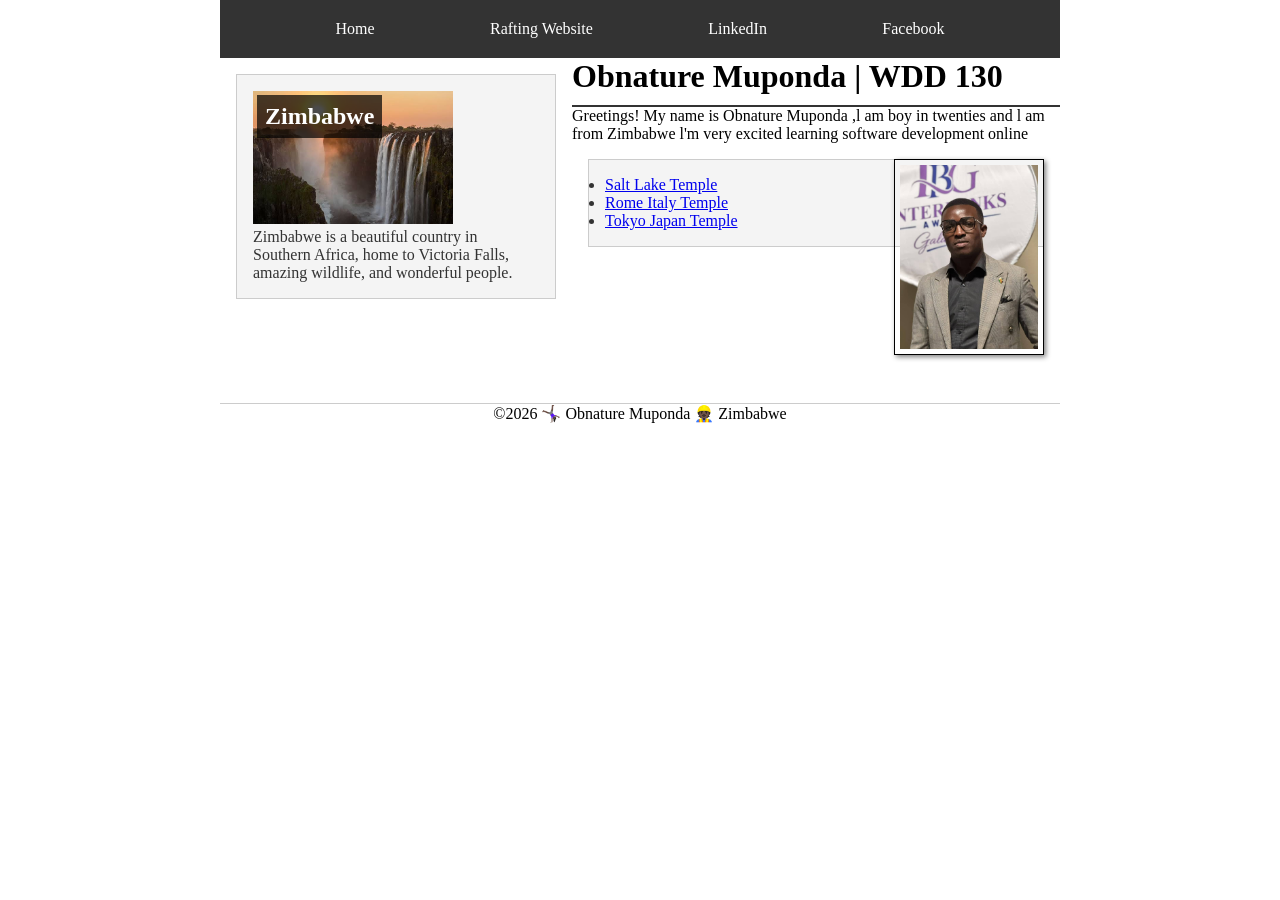
<file: index.html>
<!DOCTYPE html>
<html lang="en-US">

<head>
    <meta charset="UTF-8">
    <meta name="viewport" content="width=device-width, initial-scale=1.0">
    <title>Obnature Muponda | WDD 130</title>
    <link rel="stylesheet" href="styles/styles.css">
</head>

<body>
    <header>
        <nav>
            <a href="#">Home</a>
            <a href="wwr/">Rafting Website</a>
            <a href="https://linkedin.com" target="_blank">LinkedIn</a>
            <a href="https://facebook.com" target="_blank">Facebook</a>
        </nav>
    </header>

    <!-- START OF GRID WRAPPER -->
    <div class="grid">
        <main>
            <h1>Obnature Muponda | WDD 130</h1>
            <p>Greetings! My name is Obnature Muponda ,l am boy in twenties and l am from Zimbabwe l'm very excited learning software development online</p>
            <img src="images/profile.jpeg" alt="Obnature Muponda" width="200">
            <ul class="box">
                <li><a href="https://www.churchofjesuschrist.org/temples/details/salt-lake-temple?lang=eng" target="_blank">Salt Lake Temple</a></li>
                <li><a href="https://www.churchofjesuschrist.org/temples/details/rome-italy-temple?lang=eng" target="_blank">Rome Italy Temple</a></li>
                <li><a href="https://www.churchofjesuschrist.org/temples/details/tokyo-japan-temple?lang=eng" target="_blank">Tokyo Japan Temple</a></li>
            </ul>
        </main>
        <aside class="box">
            <h2>Zimbabwe</h2>
            <img src="images/zimbabwe.jpg" alt="Beautiful scenery in Zimbabwe">
            <p>Zimbabwe is a beautiful country in Southern Africa, home to Victoria Falls, amazing wildlife, and wonderful people.</p>
        </aside>
    </div>
    <!-- END OF GRID WRAPPER -->

    <footer>
        <p>©️2026 🤸🏿‍♀️ Obnature Muponda 👷🏿 Zimbabwe</p>
    </footer>
</body>

</html>
</file>
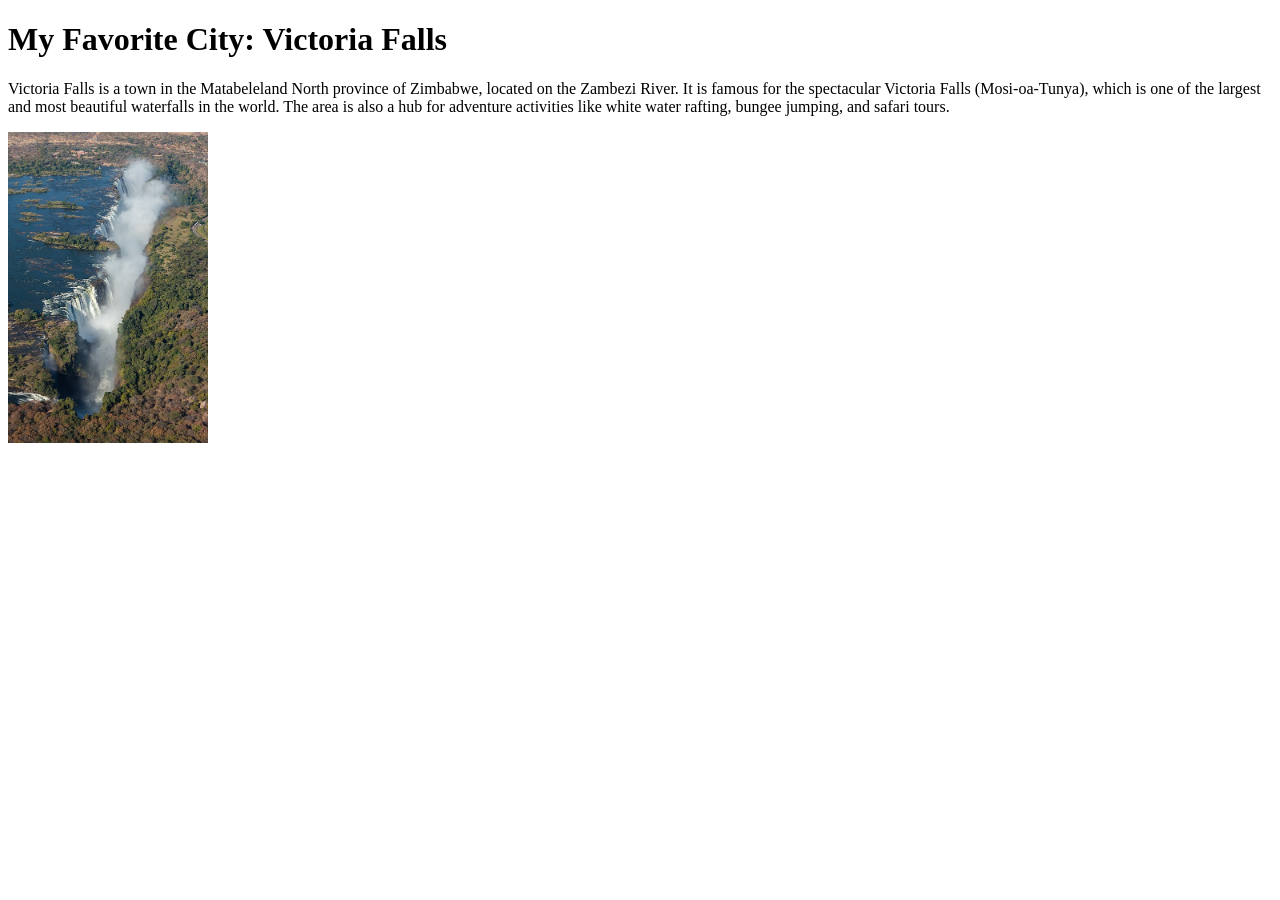
<file: week01/favorite-city.html>
<!DOCTYPE html>
<html lang="en-US">

<head>
    <meta charset="UTF-8">
    <meta name="viewport" content="width=device-width, initial-scale=1.0">
    <title>My Favorite City - Obnature Muponda</title>
</head>

<body>
    <h1>My Favorite City: Victoria Falls</h1>

    <p>Victoria Falls is a town in the Matabeleland North province of Zimbabwe, located on the Zambezi River. It is famous for the spectacular Victoria Falls (Mosi-oa-Tunya), which is one of the largest and most beautiful waterfalls in the world. The area is also a hub for adventure activities like white water rafting, bungee jumping, and safari tours.</p>

    <!-- Replace 'victoria-falls.jpg' with the actual name of your image file -->
    <img src="images/victoria-falls.jpg" alt="Victoria Falls, Zimbabwe" width="200">
</body>

</html>
</file>
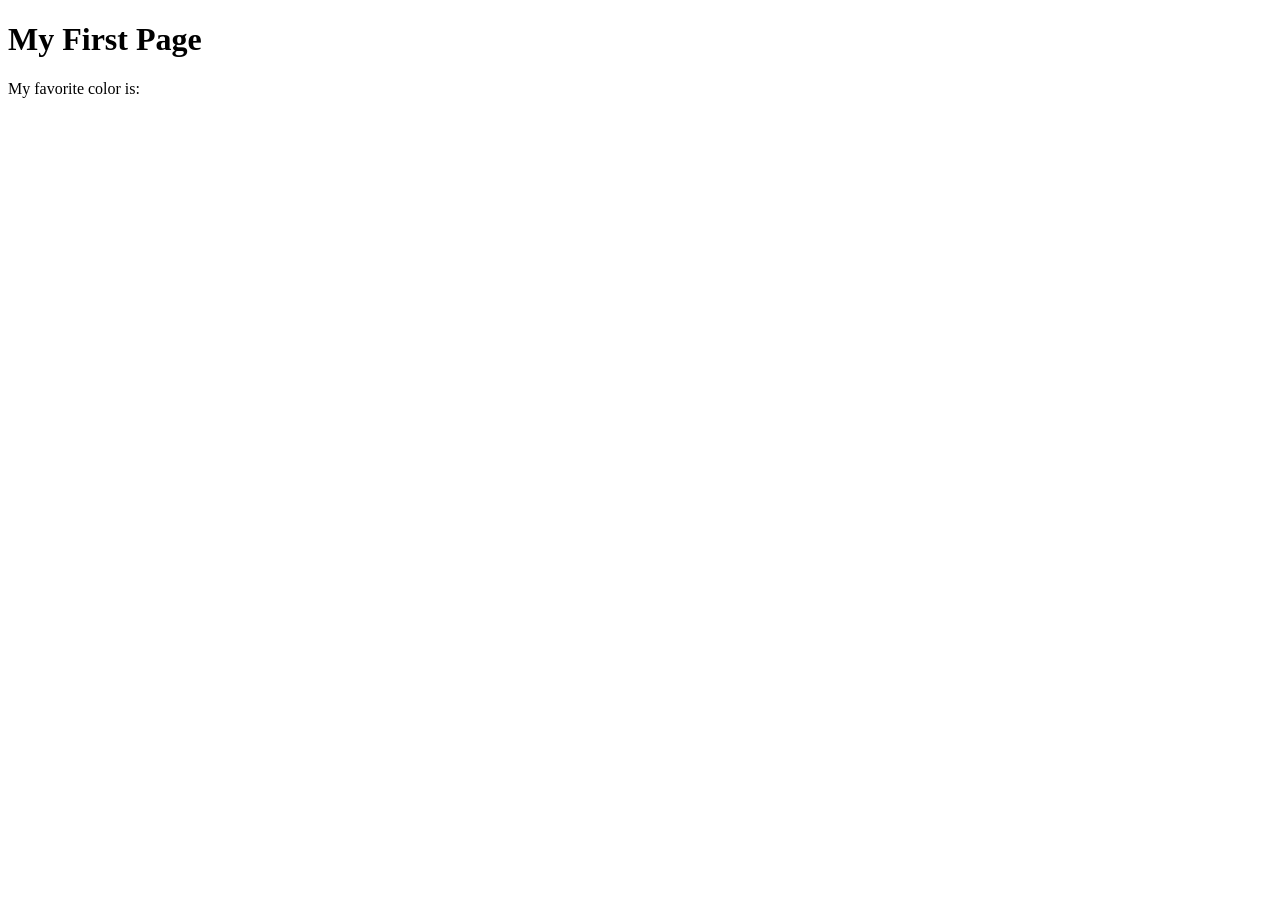
<file: week01/first-page.html>
<!DOCTYPE html>
<html lang="en">

<head>
    <meta charset="UTF-8">
    <meta name="viewport" content="width=device-width, initial-scale=1.0">
    <title>My First Page</title>
</head>

<body>
    <h1>My First Page</h1>
    <p>My favorite color is: </p>
</body>

</html>
</file>
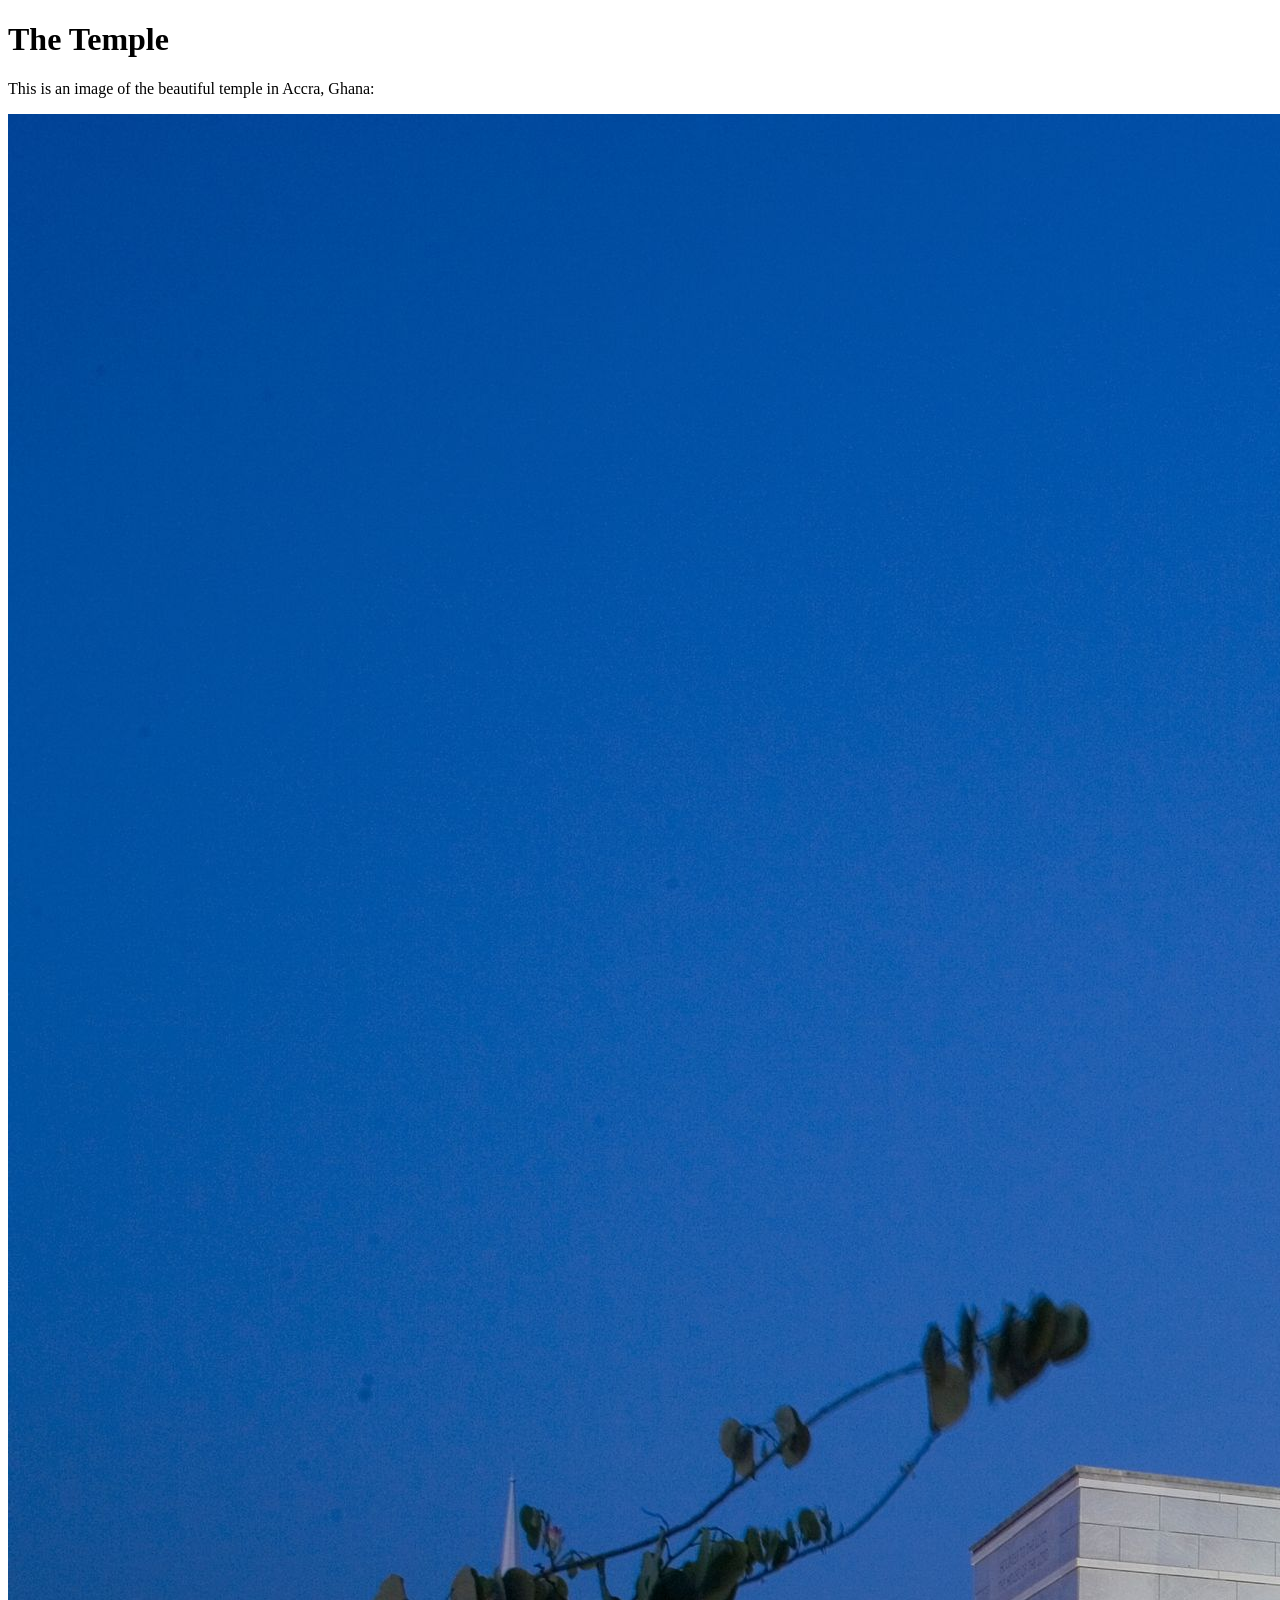
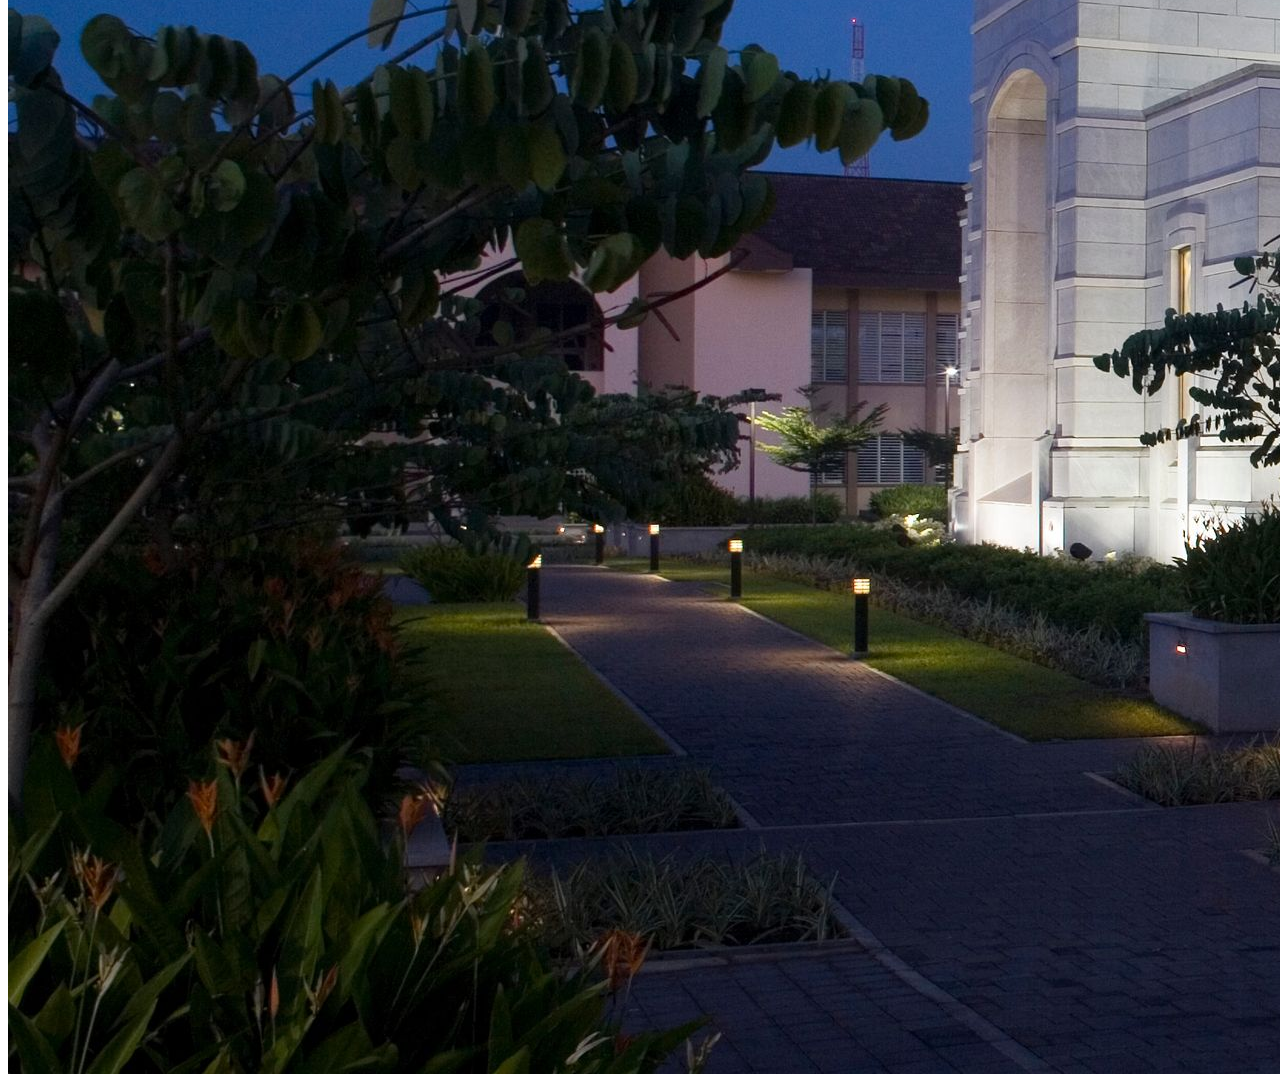
<file: week01/images.html>
<!DOCTYPE html>
<html lang="en">

<head>
    <meta charset="UTF-8">
    <meta name="viewport" content="width=device-width, initial-scale=1.0">
    <title>Temple Image</title>
</head>

<body>
    <h1>The Temple</h1>
    <p>This is an image of the beautiful temple in Accra, Ghana:</p>
    <img src="images/temple-large.jpeg" alt="The Accra Ghana Temple">

</body>

</html>
</file>
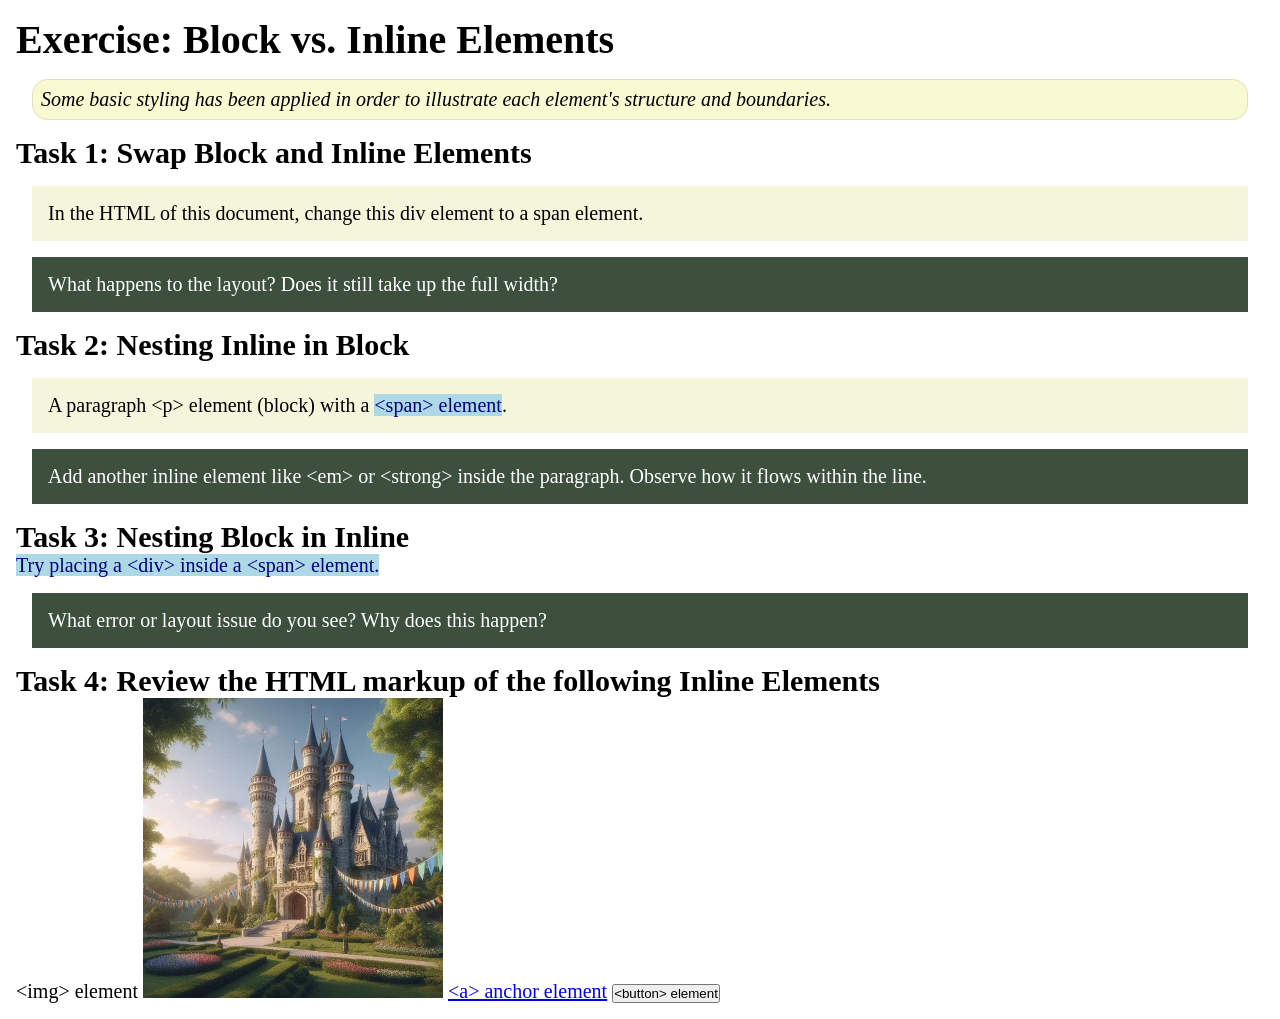
<file: week02/block-vs-inline.html>
<!DOCTYPE html>
<html lang="en">

<head>
    <meta charset="UTF-8">
    <meta name="viewport" content="width=device-width, initial-scale=1.0">
    <title>Exercise: Block vs. Inline Elements</title>
    <link rel="stylesheet" href="styles/block-vs-inline.css">
</head>

<body>
    <main>
        <h1>Exercise: Block vs. Inline Elements</h1>
        <p class="note">Some basic styling has been applied in order to illustrate each element's structure and boundaries.</p>

        <h2>Task 1: Swap Block and Inline Elements</h2>
        <div>In the HTML of this document, change this div element to a span element.</div>

        <p class="question">What happens to the layout? Does it still take up the full width?</p>

        <h2>Task 2: Nesting Inline in Block</h2>
        <p>A paragraph &lt;p&gt; element (block) with a <span>&lt;span&gt; element</span>.</p>
        <p class="question">Add another inline element like &lt;em&gt; or &lt;strong&gt; inside the paragraph. Observe how it flows within the line.</p>

        <h2>Task 3: Nesting Block in Inline</h2>
        <span>Try placing a &lt;div&gt; inside a &lt;span&gt; element.</span>
        <p class="question">What error or layout issue do you see? Why does this happen?</p>

        <h2>Task 4: Review the HTML markup of the following Inline Elements</h2>
        &lt;img&gt; element
        <img src="images/castle.webp" alt="placeholder image (images are inline)" width="300" height="300">
        <a href="https://churchofjesuschrist.org">&lt;a&gt; anchor element</a>
        <button type="button">&lt;button&gt; element</button>
    </main>
</body>

</html>
</file>
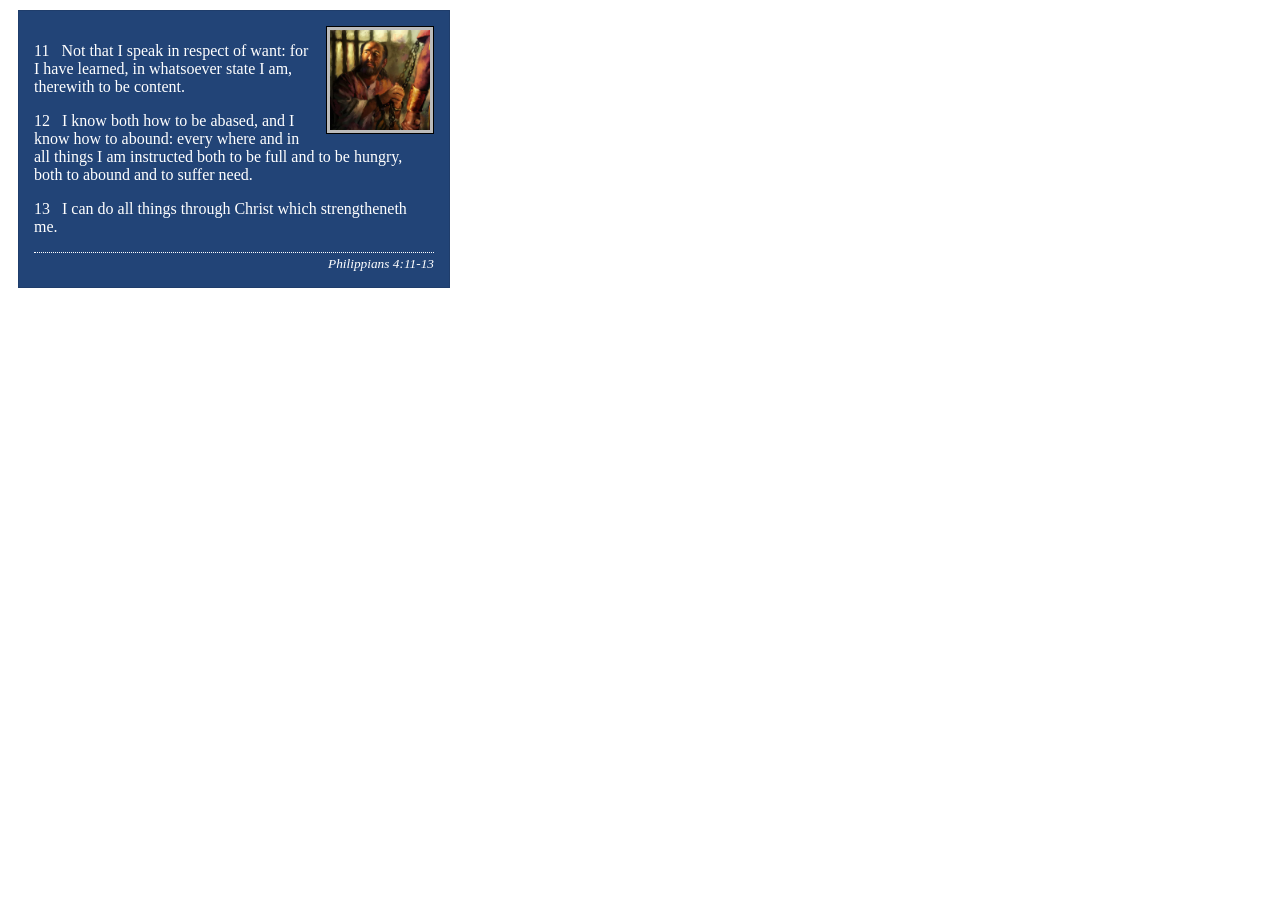
<file: week02/box-model-solution.html>
<!DOCTYPE html>
<html lang="en">

<head>
    <meta charset="UTF-8">
    <meta name="viewport" content="width=device-width, initial-scale=1.0">
    <title>Box Model Activity</title>
    <link rel="stylesheet" href="styles/box-model-solution.css">
</head>

<body>
    <main>
        <div class="callout">
            <img src="images/apostle-paul-imprisoned.webp" alt="Paul the Apostle - Imprisoned in Rome" width="200" height="200">
            <blockquote>
                <p>11 &nbsp; Not that I speak in respect of want: for I have learned, in whatsoever state I am, therewith to be content.</p>
                <p>12 &nbsp; I know both how to be abased, and I know how to abound: every where and in all things I am instructed both to be full and to be hungry, both to abound and to suffer need.</p>
                <p>13 &nbsp; I can do all things through Christ which strengtheneth me.</p>
            </blockquote>
            <cite>Philippians 4:11-13</cite>
        </div>
    </main>
</body>

</html>
</file>
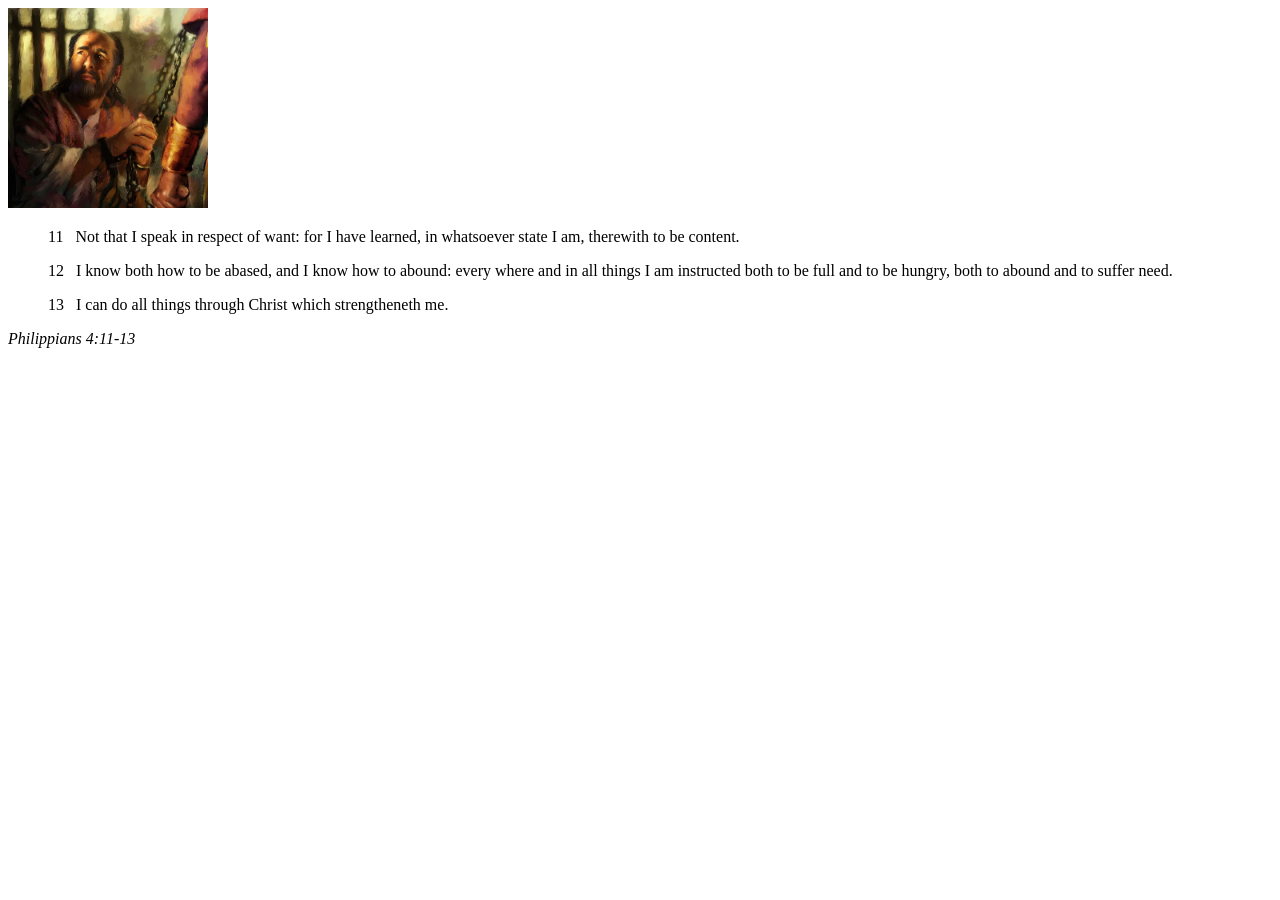
<file: week02/box-model.html>
<!DOCTYPE html>
<html lang="en">

<head>
    <meta charset="UTF-8">
    <meta name="viewport" content="width=device-width, initial-scale=1.0">
    <title>Box Model Activity</title>
</head>

<body>
    <main>
        <div class="callout">
            <img src="images/apostle-paul-imprisoned.webp" alt="Paul the Apostle - Imprisoned in Rome" width="200" height="200">
            <blockquote>
                <p>11 &nbsp; Not that I speak in respect of want: for I have learned, in whatsoever state I am, therewith to be content.</p>
                <p>12 &nbsp; I know both how to be abased, and I know how to abound: every where and in all things I am instructed both to be full and to be hungry, both to abound and to suffer need.</p>
                <p>13 &nbsp; I can do all things through Christ which strengtheneth me.</p>
            </blockquote>
            <cite>Philippians 4:11-13</cite>
        </div>
    </main>
</body>

</html>
</file>
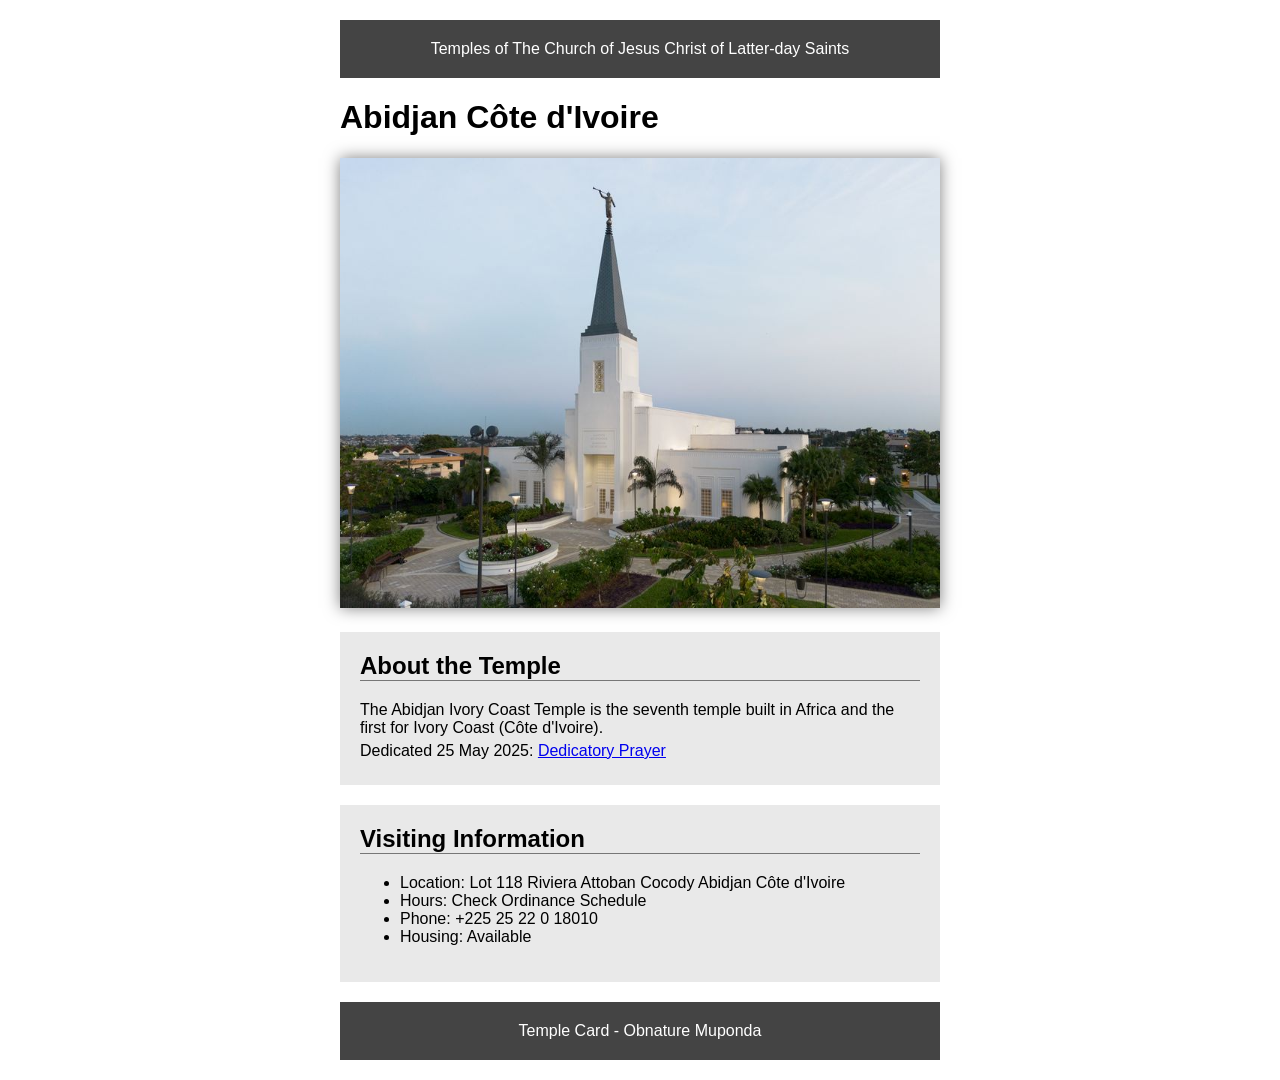
<file: week02/temple.html>
<!DOCTYPE html>
<html lang="en">

<head>
    <meta charset="UTF-8">
    <meta name="viewport" content="width=device-width, initial-scale=1.0">
    <title>Temple Card - Abidjan Côte d'Ivoire</title>
    <link rel="stylesheet" href="styles/temple.css">
</head>

<body>
    <header>
        <p>Temples of The Church of Jesus Christ of Latter-day Saints</p>
    </header>
    <main>
        <h1>Abidjan Côte d'Ivoire</h1>
        <picture>
            <img src="images/abidjan-ivory-coast.jpeg" alt="Abidjan Côte d'Ivoire Temple">
        </picture>
        <section>
            <h2>About the Temple</h2>
            <p>The Abidjan Ivory Coast Temple is the seventh temple built in Africa and the first for Ivory Coast (Côte d'Ivoire).</p>
            <p>Dedicated 25 May 2025: <a href="https://www.churchofjesuschrist.org/temples/dedicatory-prayer/abidjan-ivory-coast-temple/2025-05-25?lang=eng" target="_blank" rel="noopener noreferrer">Dedicatory Prayer</a></p>
        </section>
        <section>
            <h2>Visiting Information</h2>
            <ul>
                <li>Location: Lot 118 Riviera Attoban Cocody Abidjan Côte d'Ivoire</li>
                <li>Hours: Check Ordinance Schedule</li>
                <li>Phone: +225 25 22 0 18010</li>
                <li>Housing: Available</li>
            </ul>
        </section>
    </main>
    <footer>
        <p>Temple Card - Obnature Muponda</p>
    </footer>
</body>

</html>
</file>
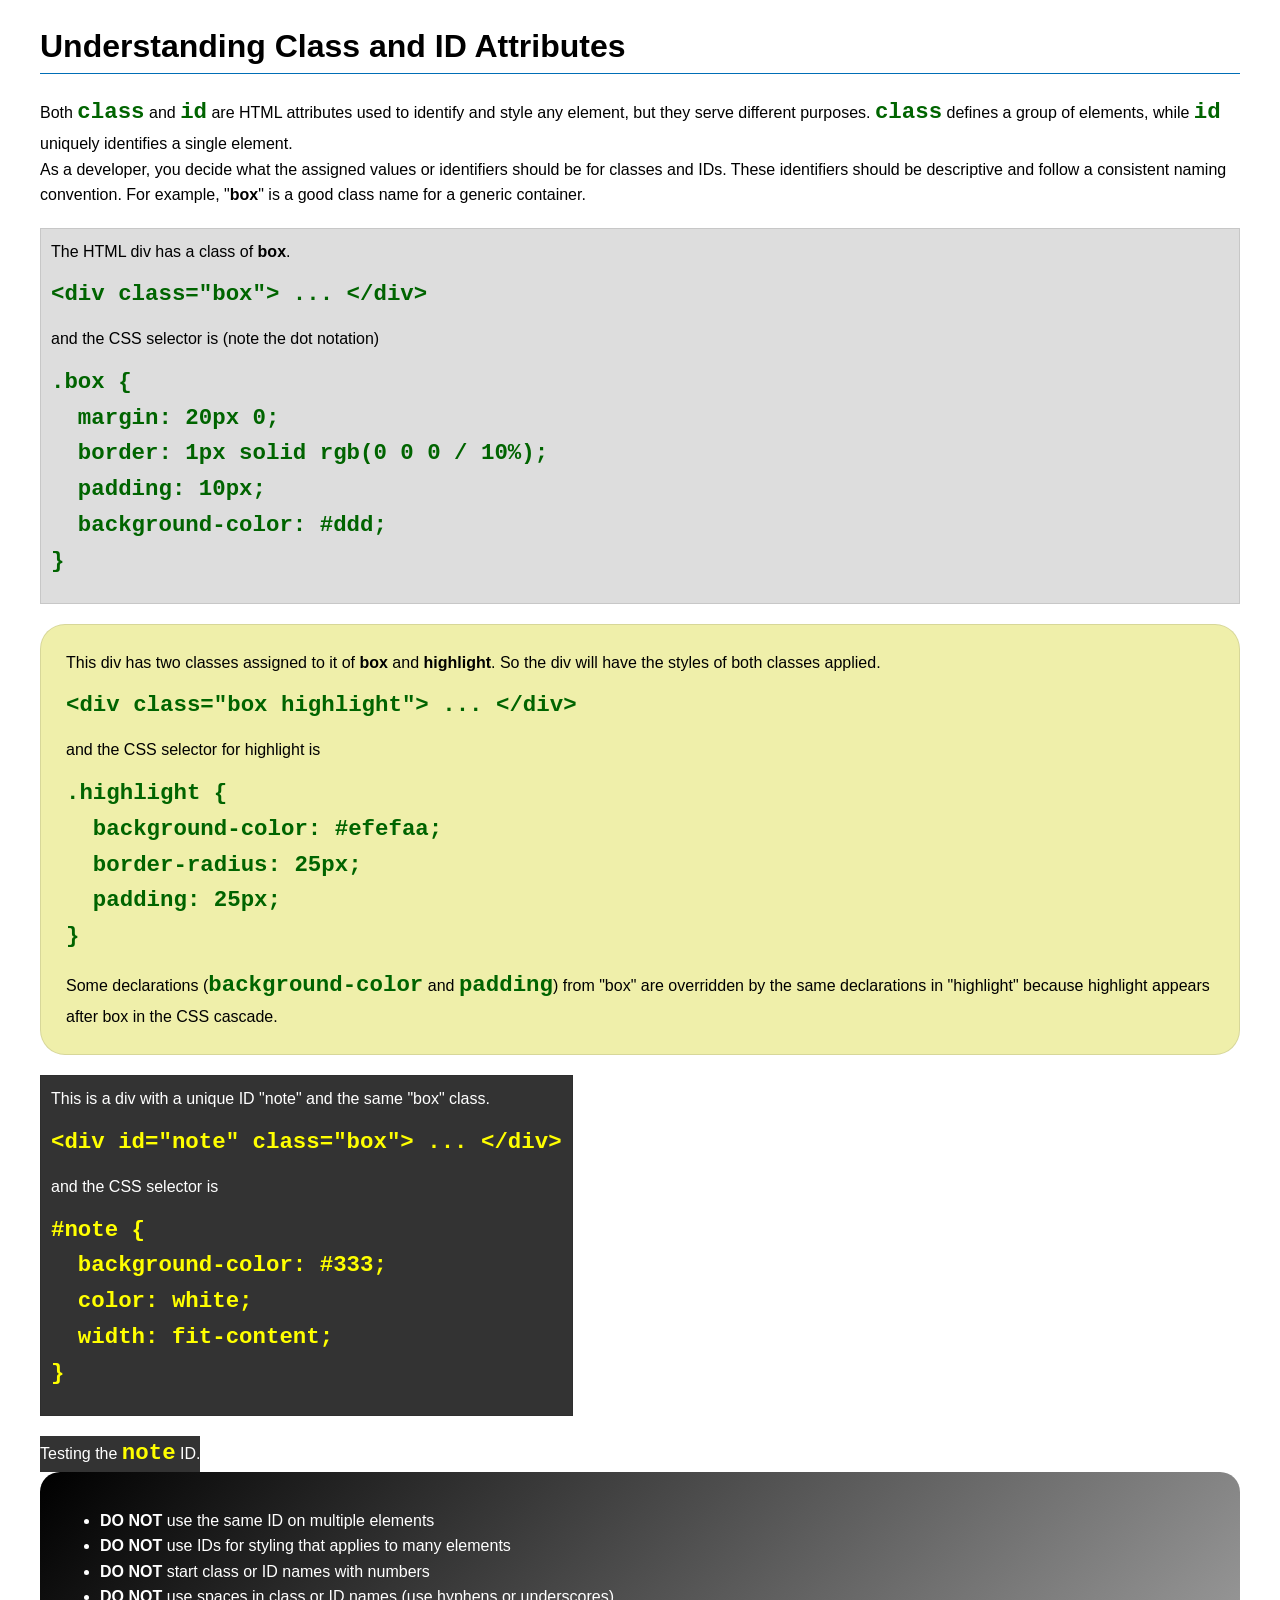
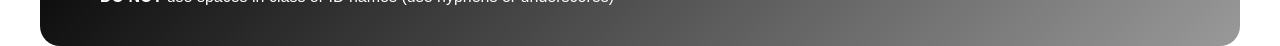
<file: week03/class-and-id.html>
<!DOCTYPE html>
<html lang="en">

<head>
    <meta charset="UTF-8">
    <meta name="viewport" content="width=device-width, initial-scale=1.0">
    <title>Class vs ID Attributes</title>
    <link rel="stylesheet" href="styles/class-and-id.css">
</head>

<body>
    <h1>Understanding Class and ID Attributes</h1>
    <p>Both <code>class</code> and <code>id</code> are HTML attributes used to identify and style any element, but they serve different purposes. <code>class</code> defines a group of elements, while <code>id</code> uniquely identifies a single element.</p>
    <p>As a developer, you decide what the assigned values or identifiers should be for classes and IDs. These identifiers should be descriptive and follow a consistent naming convention. For example, "<strong>box</strong>" is a good class name for a generic container.</p>
    <div class="box">
        <p>The HTML div has a class of <strong>box</strong>.</p>
        <pre><code class="html">&lt;div class="box"&gt; ... &lt;/div&gt;</code></pre>
        and the CSS selector is (note the dot notation)
        <pre><code class="css">.box {
  margin: 20px 0;
  border: 1px solid rgb(0 0 0 / 10%);
  padding: 10px;
  background-color: #ddd; 
}</code></pre>
    </div>

    <div class="box highlight">
        <p>This div has two classes assigned to it of <strong>box</strong> and <strong>highlight</strong>. So the div will have the styles of both classes applied.</p>
        <pre><code class="html">&lt;div class="box highlight"&gt; ... &lt;/div&gt;</code></pre>
        and the CSS selector for highlight is
        <pre><code class="css">.highlight {
  background-color: #efefaa;
  border-radius: 25px;
  padding: 25px;
}</code></pre>
        <p>Some declarations (<code>background-color</code> and <code>padding</code>) from "box" are overridden by the same declarations in "highlight" because highlight appears after box in the CSS cascade.</p>
    </div>

    <div id="note" class="box">
        <p>This is a div with a unique ID "note" and the same "box" class.</p>
        <pre><code class="html">&lt;div id="note" class="box"&gt; ... &lt;/div&gt;</code></pre>
        and the CSS selector is
        <pre><code class="css">#note {
  background-color: #333;
  color: white;
  width: fit-content;
}</code></pre>
    </div>

    <div id="note">
        <p>Testing the <code>note</code> ID.</p>
    </div>

    <section id="best-practice">
        <ul>
            <li><strong>DO NOT</strong> use the same ID on multiple elements</li>
            <li><strong>DO NOT</strong> use IDs for styling that applies to many elements</li>
            <li><strong>DO NOT</strong> start class or ID names with numbers</li>
            <li><strong>DO NOT</strong> use spaces in class or ID names (use hyphens or underscores)</li>
        </ul>
    </section>

</body>

</html>
</file>
<file: styles/styles.css>
* {
    margin: 0;
    padding: 0;
    box-sizing: border-box;
}

/* W04: Added Flexbox to make nav horizontal and evenly spaced */
nav {
    background-color: #333;
    padding: 10px;
    display: flex;
    justify-content: space-evenly;
    align-items: center;
}

nav a {
    color: white;
    padding: 10px;
    display: block;
    text-decoration: none;
    /* Removes underlines */
}

/* W04: Added max-width to header, .grid, and footer */
header,
.grid,
footer {
    max-width: 840px;
    margin: 0 auto;
}

h1 {
    color: black;
    border-bottom: 2px solid #333;
    /* W04: Added bottom border */
    padding-bottom: 10px;
}

/* W04: The Grid Layout */
.grid {
    display: grid;
    grid-template-columns: 1fr 2fr;
    /* Aside on left, Main on right */
    align-items: start;
}

main img {
    width: 150px;
    height: auto;
    border: 1px solid black;
    padding: 5px;
    box-shadow: 2px 2px 5px gray;
    float: right;
    margin: 1rem;
}

aside {
    width: 20rem;
    position: relative;
    grid-row: 1;
    /* W04: Ensures aside stays in the first row */
}

aside img {
    width: 200px;
    height: auto;
}

aside h2 {
    position: absolute;
    top: 20px;
    left: 20px;
    background-color: rgba(0, 0, 0, 0.7);
    color: white;
    padding: 0.5rem;
}

p {
    padding: 0;
}

footer {
    margin-top: 2rem;
    border-top: 1px solid #ccc;
    text-align: center;
}

/* Class Selectors */
.box {
    margin: 1rem;
    padding: 1rem;
    border: 1px solid #ccc;
    background-color: #f4f4f4;
    color: #333;
}
</file>
<file: week02/styles/block-vs-inline.css>
* {
    margin: 0;
    padding: 0;
}

body {
    font-size: 20px;
    margin: 1rem;
}

p,
div {
    background-color: beige;
    margin: 1rem;
    padding: 1rem;
}

span {
    color: navy;
    background-color: lightblue;
}

code {
    margin: 0;
    padding: 0;
    color: green;
    font-size: 1.2rem;
}

.note {
    font-style: italic;
    background-color: lightgoldenrodyellow;
    border-radius: 1rem;
    border: 1px solid rgb(0 0 0 / 10%);
    margin: 1rem;
    padding: .5rem;
}

.question {
    background-color: #3d503d;
    color: #fff;
}
</file>
<file: week02/styles/box-model-solution.css>
.callout {
    max-width: 400px;
    margin: 10px;
    border: 1px solid rgb(0 0 0 / 10%);
    padding: 15px;
    background-color: #247;
    color: #fff;
}

.callout img {
    float: right;
    margin: 0 0 10px 15px;
    border: 1px solid #000;
    padding: 3px;
    background-color: #bbb;
    width: 100px;
    height: auto;
}

blockquote {
    margin: 0;
}

cite {
    display: block;
    border-top: 1px dotted #fff;
    padding-top: 3px;
    text-align: right;
    font-size: smaller;
}
</file>
<file: week02/styles/temple.css>
body {
    font-family: Arial, sans-serif;
    display: flex;
    flex-direction: column;
    align-items: center;
    margin: 20px 0;
}

/* Grouping header and footer since they share the exact same style */
header,
footer {
    background-color: #444;
    color: white;
    width: 100%;
    max-width: 600px;
    text-align: center;
    padding: 15px;
    box-sizing: border-box;
}

/* Grouping h2 and p inside sections for spacing, plus the gray box */
section {
    background-color: #e9e9e9;
    width: 100%;
    max-width: 600px;
    padding: 20px;
    margin-bottom: 20px;
    box-sizing: border-box;
}

section h2 {
    border-bottom: 1px solid #777;
    margin-top: 0;
}

/* Image shadow */
img {
    width: 100%;
    max-width: 600px;
    box-shadow: 0px 0px 15px rgba(0, 0, 0, 0.5);
    margin-bottom: 20px;
}

/* Removes default margins from paragraphs so they fit nicely in the boxes */
p {
    margin: 5px 0;
}
</file>
<file: week03/styles/class-and-id.css>
body {
    font-family: Arial, sans-serif;
    line-height: 1.6;
    margin: 0;
    padding: 0 40px;
}

h1 {
    border-bottom: 1px solid rgb(0 110 182);
    padding-bottom: 0;
}

p {
    margin: 0;
}

code {
    color: darkgreen;
    font-weight: 700;
    font-size: 1.4rem;
}

/* Class examples - can be reused */
.box {
    margin: 20px 0;
    border: 1px solid rgb(0 0 0 / 10%);
    padding: 10px;
    background-color: #ddd;
    /* this is shorthand for #dddddd */
}

.highlight {
    background-color: #efefaa;
    border-radius: 25px;
    padding: 25px;
}

/* ID examples - should be unique */

#note {
    background-color: #333;
    color: white;
    width: fit-content;
}

#note code {
    color: yellow;
}

#best-practice {
    background: linear-gradient(135deg, #000 0%, #999 100%);
    color: white;
    border-radius: 20px;
    padding: 20px;
}
</file>
